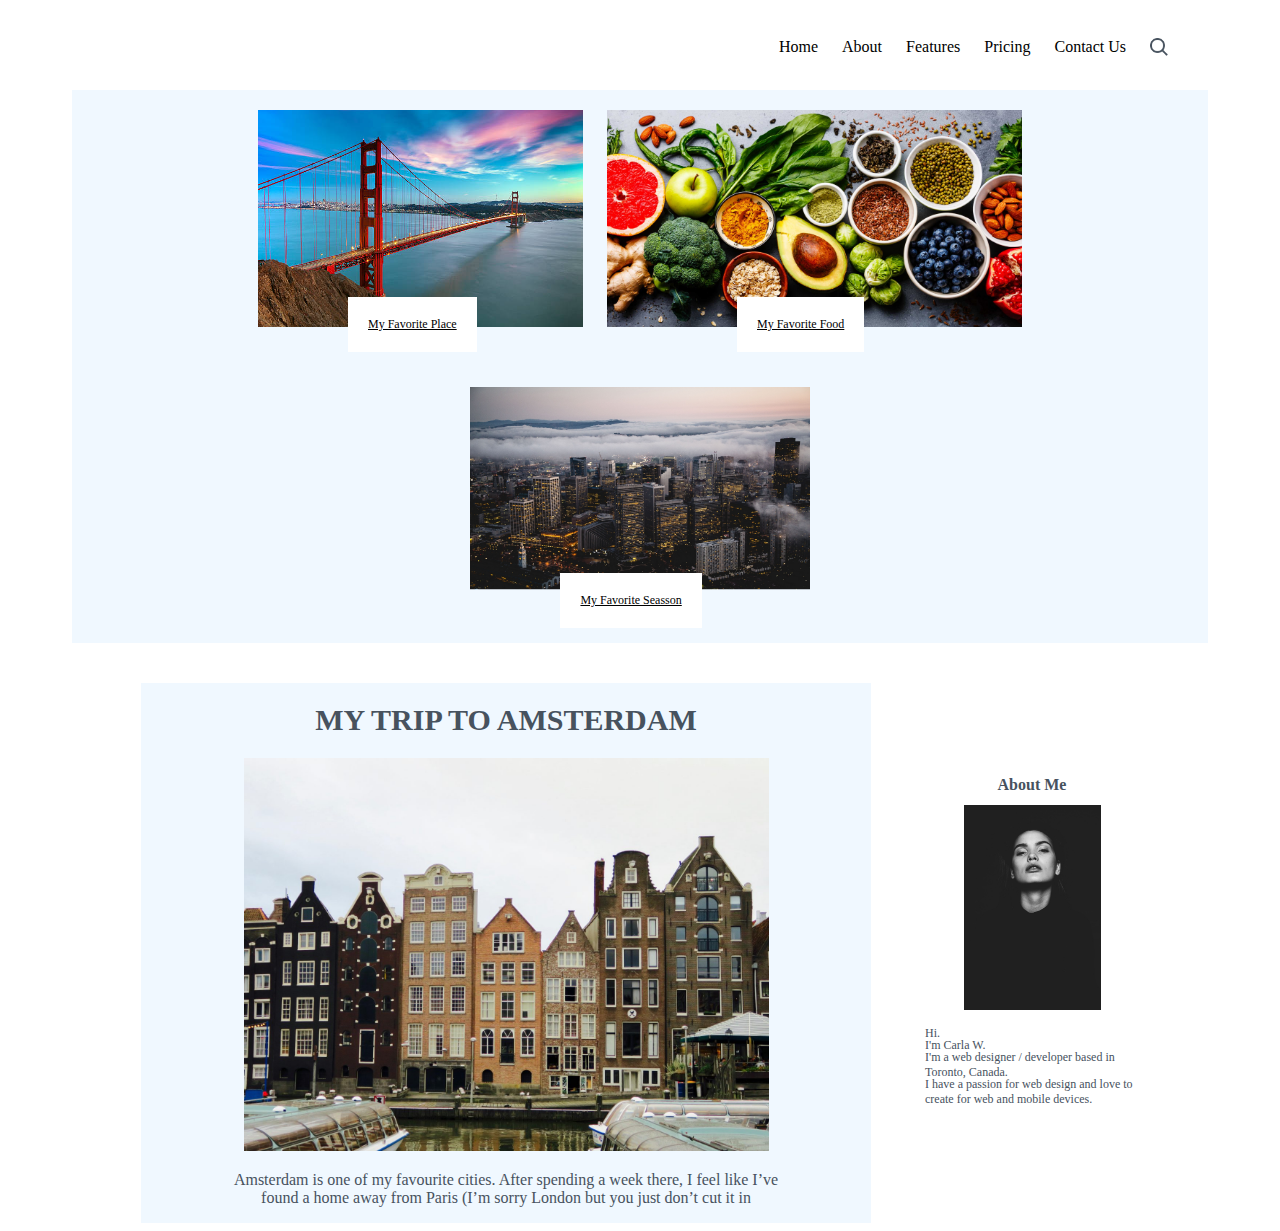
<file: day3/index.html>
<!DOCTYPE html>
<html>
    <head>
        <link rel="stylesheet" href="index.css">
        <title>Example-Blog</title>
    </head>
    <header class="tablist" role="tablist">
        <a role="button" href="aboutme.jpg">Home</a>
        <a role="button" href="aboutme.jpg">About</a>
        <a role="button" href="aboutme.jpg">features</a>
        <a role="button" href="aboutme.jpg">pricing</a>
        <a role="button" href="aboutme.jpg">contact us</a>
        <a role="button" href="aboutme.jpg"><img src="Search.jpg" width="18px" height="18px"></a>
    </header>
    <header class="up-list">
        <div class="place"><img src="place.jpg" width="325px" height="216.67px"><a role ="button" href="aboutme.jpg">My Favorite Place</a> </div>
        <div class="food"><img src="food.jpg" width="415px" height="217.03px"><a role ="button" href="aboutme.jpg">My Favorite Food</a></div>
        <div class="seasson"><img src="seasson.jpg" width="339.08px" height="216.3px"><a role ="button" href="aboutme.jpg">My Favorite Seasson</a></div>
    </header>
    <body>
        <div class="container">
        <article class="article">
            <h1>MY TRIP TO AMSTERDAM</h1>
            <img src="article.jpg" width="525px" height="393.75px">
            <p>
            Amsterdam is one of my favourite cities. After spending a week there, I feel like I’ve found a home away from Paris (I’m sorry London but you just don’t cut it in
            </p>
        </article>
            <aside class="me">
                <h1>about me</h1>
                <img src="aboutme.jpg" width="137px" height="205.5px">
                <p>
                    Hi.
                </p>
                <p>
                    I'm Carla W.
                </p>
                <p>
                    I'm a web designer / developer based in Toronto, Canada.
                </p>
                <p>
                    I have a passion for web design and love to create for web and mobile devices.
                </p>
            </aside>
        </div>
    </body>
</html>
</file>
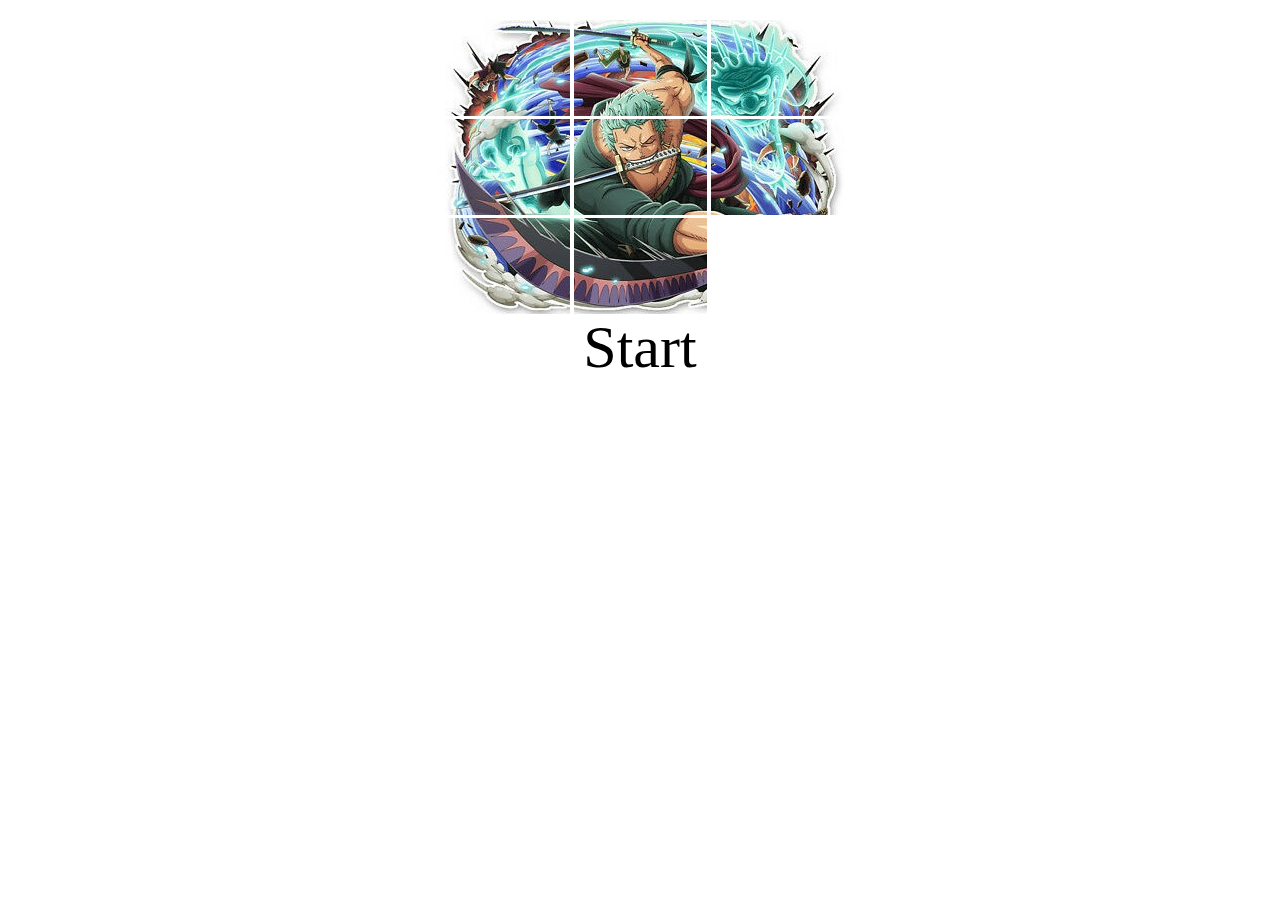
<file: javascript/firstGame/main.html>
<!DOCTYPE html>
<html>

<head>
    <title>A Game</title>
    <link rel="stylesheet" href="main.css">
    <script type="text/javascript" src="main.js"></script>
    <audio id="winerSound">
        <source src="sounds/Cheering%203-SoundBible.com-1680253418.wav" type="audio/wav">
    </audio>
</head>

<body>
    <div class="gameContainer">
        <div class="victoryAlert" id="victory">You won!!</div>
        <div class="row">
            <div class="img1" id="r1c1" onClick="reply_click(this.id)">
            </div>
            <div class="img2" id="r1c2" onClick="reply_click(this.id)">
            </div>
            <div class="img3" id="r1c3" onClick="reply_click(this.id)">
            </div>
        </div>
        <div class="row">
            <div class="img4" id="r2c1" onClick="reply_click(this.id)">
            </div>
            <div class="img5" id="r2c2" onClick="reply_click(this.id)">
            </div>
            <div class="img6" id="r2c3" onClick="reply_click(this.id)">
            </div>
        </div>
        <div class="row">
            <div class="img7" id="r3c1" onClick="reply_click(this.id)">
            </div>
            <div class="img8" id="r3c2" onClick="reply_click(this.id)">
            </div>
            <div class="img0" id="r3c3" onClick="reply_click(this.id)">
            </div>
        </div>
        <!--<input id="numbersYxY" value= "insert number">-->
        <div class="row specialdiv" id="start">
            <div onClick="restartGame()">Start</div>
        </div>
        <div class="row specialdiv" id="restart">
            <div onClick="restartGame()">Restart</div>
        </div>
    </div>
</body></html>
</file>
<file: day3/index.css>
html {
    position: relative;
    font-family: "Lato", serif;
    padding-left: 5%;
    padding-right: 5%;
}

.tablist {
    text-align: end;
    padding: 30px;
}

.tablist a {
    z-index: 5;
    text-transform: capitalize;
    background-color: transparent;
    border: none;
    width: 79px;
    height: 27px;
    vertical-align: top;
    padding: 10px;
    text-decoration: none;
    color: black;
}

.up-list {
    background-color: aliceblue;
    text-align: center
}

.up-list div {
    margin-top: 10px;
    margin-bottom: 30px;
    display: inline-block;
}

.up-list div img {
    display: inline-block;
    margin: 10px;
    vertical-align: top;
}

.up-list div a {
    display: block;
    position: absolute;
    font-size: 12px;
    text-transform: capitalize;
    color: black;
    background-color: white;
    margin-top: -40px;
    padding: 20px;
}

.up-list div.place a {
    margin-left: 100px;
}

.up-list div.food a {
    margin-left: 140px;
}

.up-list div.seasson a {
    margin-left: 100px;
}

.container {
    text-align: center;
}

.article {
    display: inline-block;
    color: #47525E;
    font-size: 15px;
    margin-top: 40px;
    width: 730px;
    background-color: aliceblue;
    text-align: center;
}

.article p {
    color: #47525E;
    font-size: 16px;
    margin-left: 80px;
    margin-right: 80px;
}

.me {
    display: inline-block;
    vertical-align: 100px;
    align-self: center;
    width: 214px;
    height: 400px;
    margin-left: 50px
}

.me h1 {
    text-align: center;
    text-transform: capitalize;
    color: #47525E;
    font-size: 16px;
}

.me p {
    text-align: start;
    text-transform: none;
    color: #47525E;
    font-size: 12px;
    margin-bottom: -15px;
}
</file>
<file: javascript/firstGame/main.css>
/*########### Defaults ###########*/
* {
    box-sizing: border-box;
}

body {
    line-height: 1;
    margin-top: 20px;
}

.gameContainer {
    width: 960px;
    margin: auto;
}

.row {
    display: block;
    width: 100%;
    text-align: center;
}
/*########### specific about the game ###########*/


.gameContainer .row div {
    display: inline-block;
    align-items: center;
    font-size: 60px;
    width: 133px;
    height: 96px;
}

.gameContainer .row div:hover {
    cursor: pointer;
}

.gameContainer .row.specialButton div {
    padding: 50px;
    width: 50%;
}

.noVictory {
    font-size: 300px;
    text-align: center;
}

.victoryAlert {
    display: none;
    font-size: 300px;
    text-align: center;
}

#restart {
    display: none;
}

.img1 {
    background-image: url('images/row-1-col-1.jpg');
}
.img2 {
    background-image: url("images/row-1-col-2.jpg");
}
.img3 {
    background-image: url('images/row-1-col-3.jpg');
}
.img4 {
    background-image: url('images/row-2-col-1.jpg');
}
.img5 {
    background-image: url("images/row-2-col-2.jpg");
}
.img6 {
    background-image: url('images/row-2-col-3.jpg');
}
.img7 {
    background-image: url("images/row-3-col-1.jpg");
}
.img8 {
    background-image: url('images/row-3-col-2.jpg');
}
.img0 {
    background-image: url("images/white.png");
}
</file>
